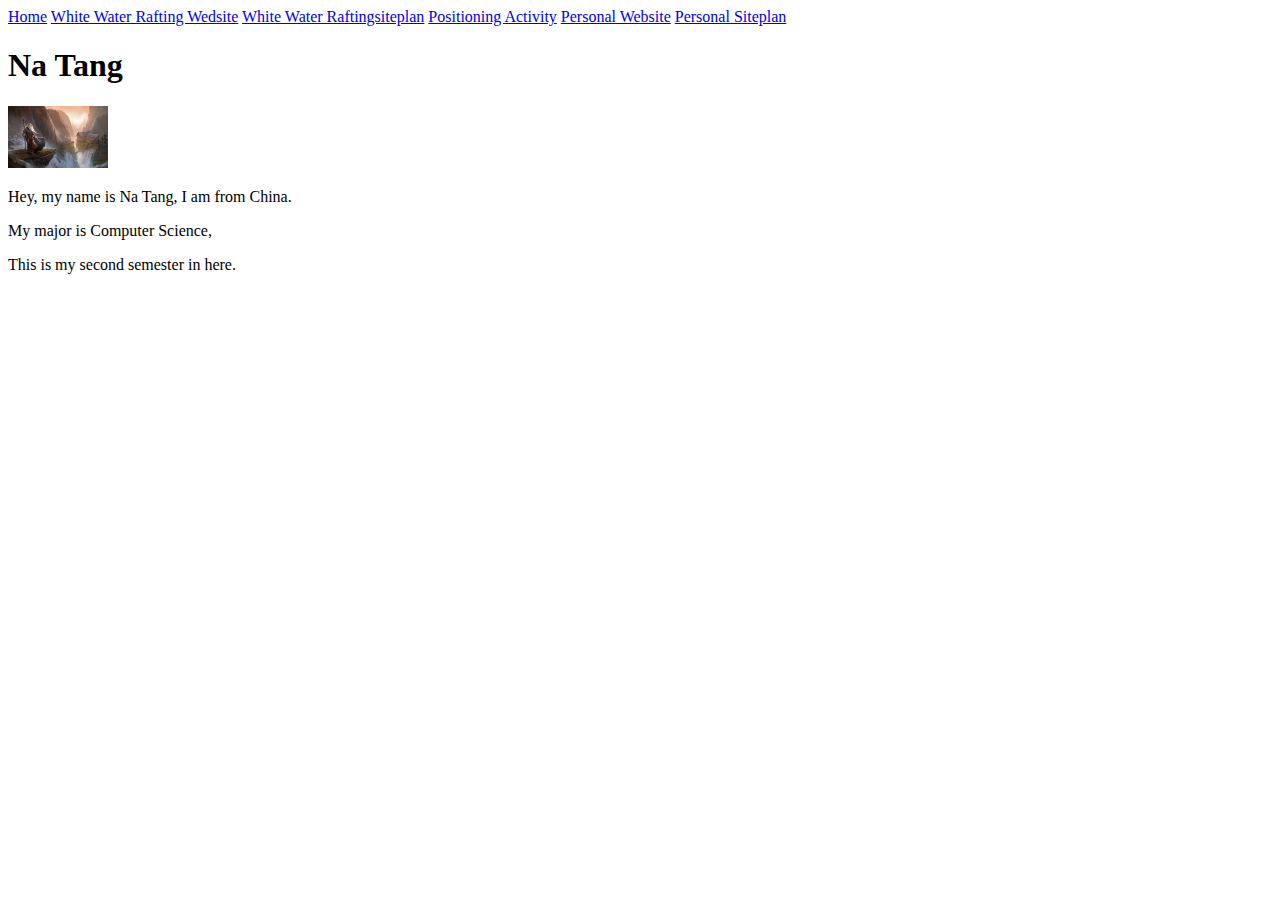
<file: week1/styles/index.html>
<!--all html documents must start with a declaration-->
<!--the declaration is NOT case sensitive-->
<!DOCTYPE html> <!-- this mean this html5 declaration-->

<html lang="en">
<head>
    <!-- <meta>tag defines metadata an html document.-->
    <!-- <mata>tag always go inside the <head> element-->
    <meta charset="UTF-8">
    <meta http-equiv="X-UA-Compatible" content="'IE=edge">
    <meta name="viewport" content="width=device-width, initial-scale=1.0">
    <title> WDD130</title>
  
</head>
<body>
    <header>
        <nav>
            <!--the <a> tag defines a hyperlink-->
            <!-- href attribute indicates the link destination-->  
            <!--by default, links will appear as follows in all browsers-->
            <!--unvisited link is blue-->
            <!--visited link is purple-->
            <!--active link is red-->
            <!--if the <a>tag has no href attribute,it is only a placeholder for a hyperlink-->
            <!-- href equal the URL-->
            <a href="wwr/index.html">Home</a>
            <!--
                
            -->
            <a href="wwr/index.html">White Water Rafting Wedsite</a>
            <a href="wwr/site-plan-rafting.html">White Water Raftingsiteplan</a>
            <a href="positioning.html">Positioning Activity</a>
            <a href="#">Personal Website</a>
            <a href="#">Personal Siteplan</a>
        </nav>
        <main>
            <h1>Na Tang</h1>
            <img src="gandalf-the-lord-of-the-rings-wallpaper-preview.jpg" alt="Image of me" width="100"> 
            <p>Hey, my name is Na Tang, I am from China.</p>
            <P>My major is Computer Science,</P> 
            <P>This is my second semester in here. </p>
        </main>
    </header>
</body>
</html>
</file>
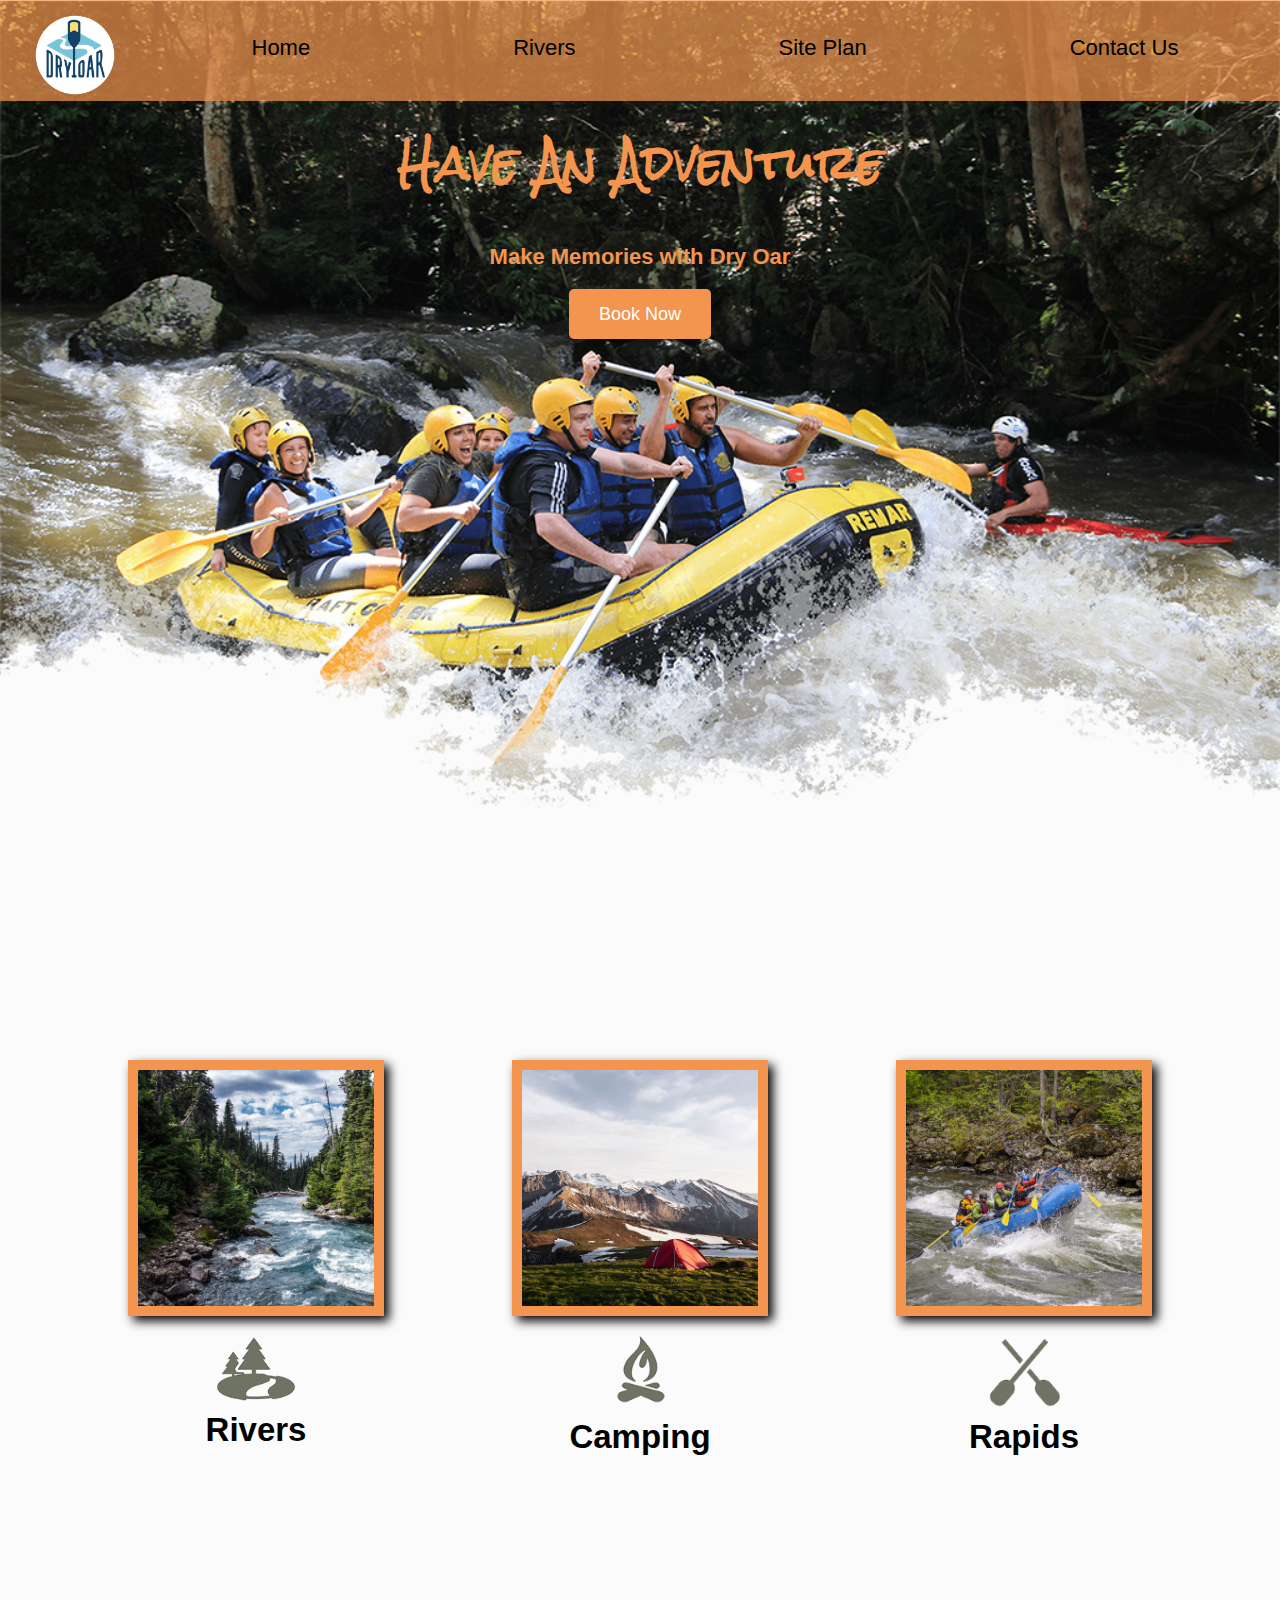
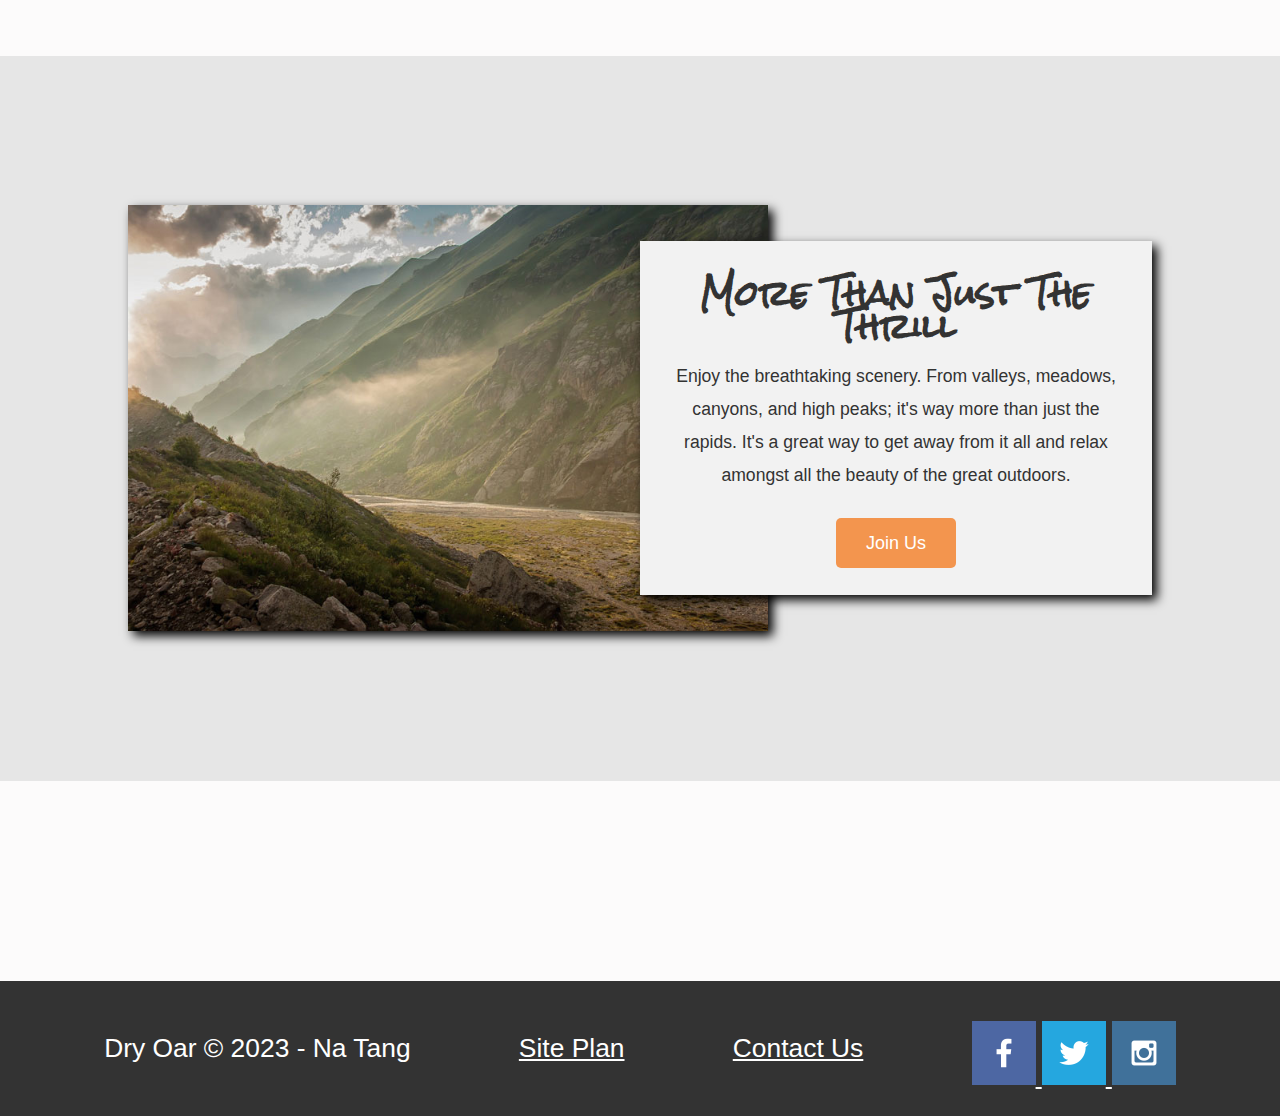
<file: week2/wwr/index.html>
<!DOCTYPE html>
<html lang="en">
<head>
    <meta charset="UTF-8">
    <meta http-equiv="X-UA-Compatible" content="IE=edge">
    <meta name="viewport" content="width=device-width, initial-scale=1.0">
    <title>Whitewater Rafting Vacations | Dry Oar Boating | Home</title>
    <link rel="stylesheet" href="styles/style.css">
</head>
<body>
    <div id="content">
    <header>
        <a id="logo_link" href="index.html">
            <img class="logo" src="images/logo.png" alt="Dry Oar Logo">
        </a>
        <nav>
            <a href="index.html">Home</a>
            <a href="rivers.html">Rivers</a>
            <a href="site-plan-rafting.html">Site Plan</a>
            <a href="contactus.html">Contact Us</a>
        </nav>
    </header>
    <div id="hero">
        <div id="hero-box">
            <img id="hero-img" src="images/hero.png" alt="People enjoying white water rafting">
        </div>
        <section id="hero-msg">
            <h1 class="home-title">Have An Adventure</h1>
            <h4>Make Memories with Dry Oar </h4>
            <div class='button-box'>
                <a class='book' href="contactus.html">Book Now</a>
            </div>
        </section>
    </div>
    <main class="home-grid">
        <section class="rivers-card">
            <img class="card-img" src="images/rivers.jpg" alt="river in forest">
            <img class="icon" src="images/river_icon.png" alt="river icon">
            <h2>Rivers</h2>
        </section>
        <section class="camping-card">
            <img class="card-img" src="images/camping.jpg" alt="tent in mountains">
            <img class="icon" src="images/fire_icon.png" alt="fire icon">
            <h2>Camping</h2>
        </section>
        <!--<section class="others-card">
            <img class="card-img" src="images/images.jpeg" alt="Rafting">
            <img class="icon" src="images/fire_icon.png" alt="fire icon">
            <h2>Rafting</h2>
        </section>!-->
        <section class="rapids-card">
            <img class="card-img" src="images/rapids.jpg" alt="rafting boat">
            <img class="icon" src="images/oars.png" alt="oars icon">
            <h2>Rapids</h2>
        </section>
        <div id="background"></div>
        <img class="mountains" src="images/mountains.jpg" alt="Misty mountains">
        <section class="msg">
            <h2>More Than Just The Thrill</h2>
            <p>Enjoy the breathtaking scenery. From valleys, meadows, canyons, and high peaks; it's way more than just the rapids. It's a great way to get away from it all and relax amongst all the beauty of the great outdoors. </p>
            <a class='join' href="rivers.html">Join Us</a>
        </section>
    </main>
    <footer>
        <p>Dry Oar &copy; 2023 - Na Tang</p>
        <p><a href="site-plan-rafting.html">Site Plan</a></p>
        <p><a href="contactus.html">Contact Us</a></p>
        <div class="social">
            <a href="https://facebook.com" target="_blank">
                <img src="images/facebook.png" alt="fb icon">
            </a>
            <a href="https://twitter.com" target="_blank">
                <img src="images/twitter.png" alt="twitter icon">
            </a>
            <a href="https://instagram.com" target="_blank">
                <img src="images/instagram.png" alt="instagram icon">
            </a>
        </div>
    </footer>
</div>
</body>
</html>
</file>
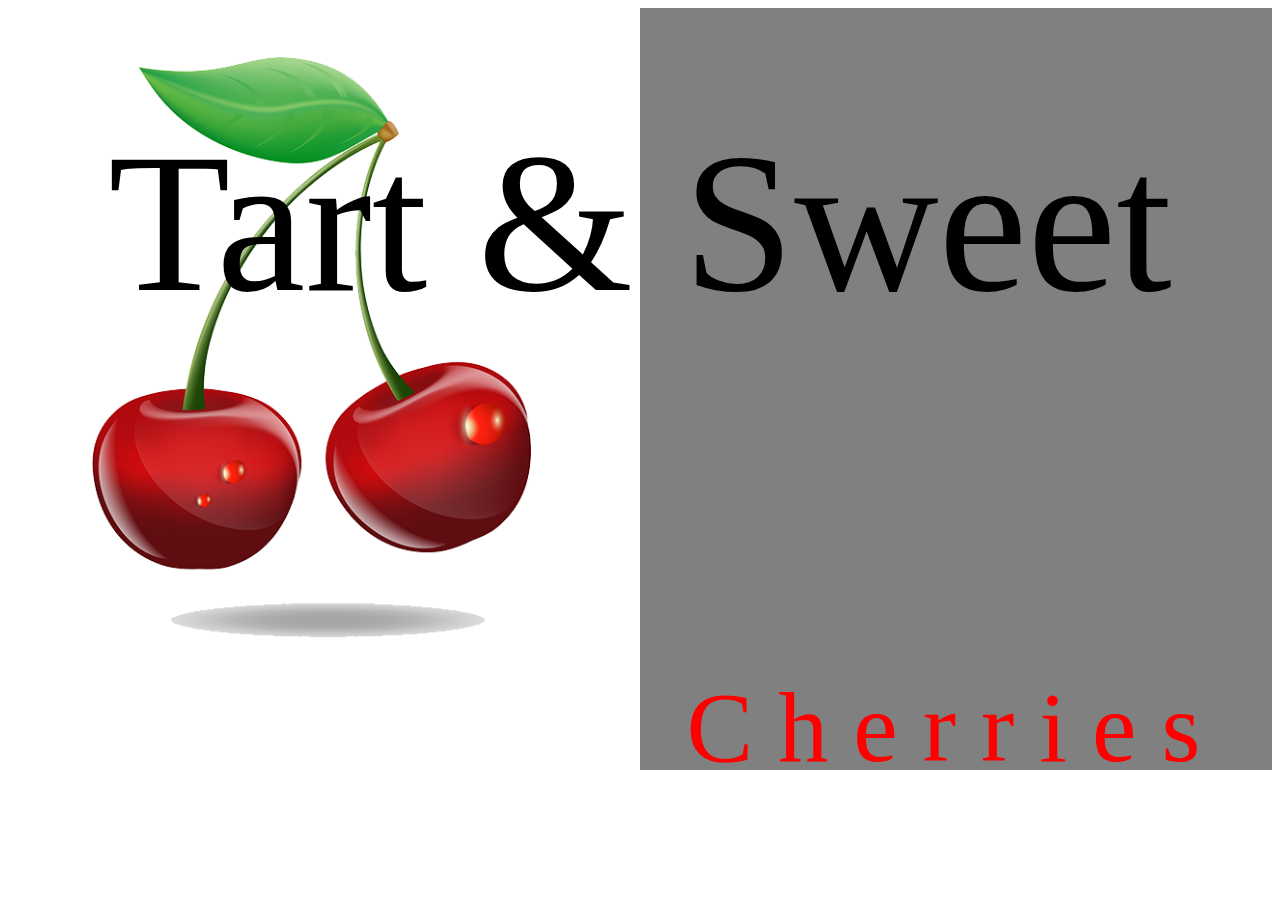
<file: W06 - Challenge/gird.html>
<!DOCTYPE html>
<html>
<head>
<meta charset="utf-8">
<title>w06</title>
<style>
.grid-container {
  display:grid;
  grid-template-columns: 1fr 1fr ;
 
  background-color: white;
}
.text {
  grid-column-start: 1;
  grid-column-end: 3;
  grid-row: 1/3;
  font-size: 200px;
  z-index: 1;
  justify-self: center;
  padding-top: 100px;
  display: flex;
  
}
.cherries {
  grid-column-start: 2;
  grid-column-end: 3;
  grid-row-start: 2;
  grid-row-end: 3;
  font-size: 100px;
  color: red;
  justify-content: center;
 align-self: center;
  z-index: 1;
height: 100px;
width: 100%;
display: flex;
letter-spacing: 25px;
}
.shade{
  grid-column: 2/3;
  grid-row:1/3;
  background-color: grey;

}


img {
  grid-column-start: 1;
  grid-column-end: 2;
  grid-row-start: 1;
  grid-row-end: 2;
  max-width: 100%;
  max-height: 100%;
  z-index: 0;
}
</style>
</head>
<body>
<div class="grid-container">
  <div class="cherries">Cherries</div>
  <img src="w06_cherries.png" alt="Image">
  <div class="text">Tart & Sweet</div>
  <div class="shade"></div>
</div>
</body>
</html>
</file>
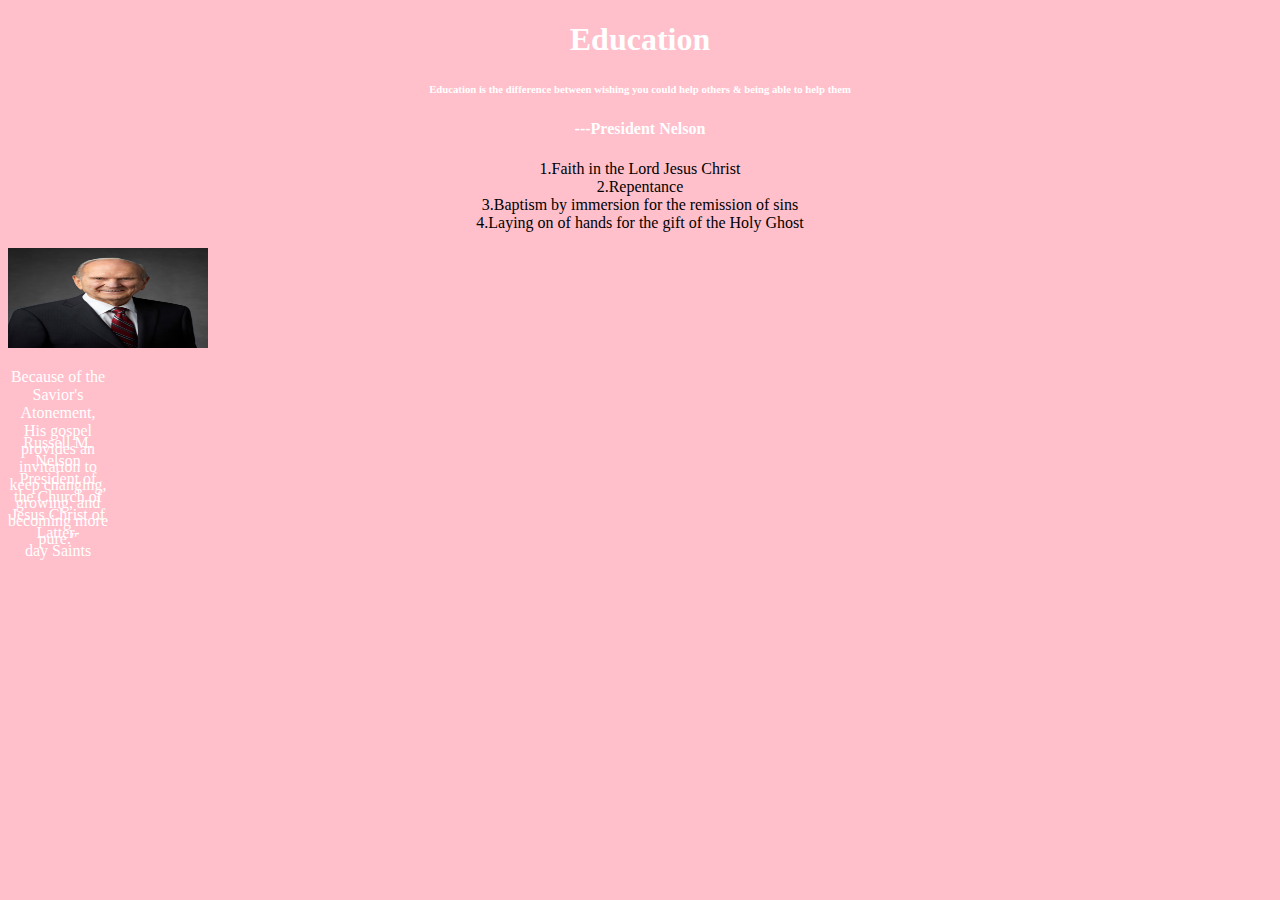
<file: W4Challenge/w4Challenge.html>
<!DOCTYPE html>
<html>
<head>
<title>w4</title>
<style>
    body{
        background-color:pink ;

    }
    h1{
        text-align: center;
        color: white;

    }
    h1:hover{
        color: black;
    }
    h6{
        color: white;
        text-align: center;
    }
    h4{
        text-align: center;
        color: white;
    }
    p{
        text-align: center;
    }
    img{
        width:200px;
        height:100px;
        align-self: center;
    }
    div p{
        width:100px;
        height:50px;
        color: white;
        text-align: center;
    }
</style>
</head>
<body>

<h1>Education</h1>
<h6>Education is the difference between wishing you could help others & being able to help them</h6>
<h4>---President Nelson</h4>
<p>1.Faith in the Lord Jesus Christ<br/>

    2.Repentance<br/>
    
    3.Baptism by immersion for the remission of sins<br/>
    
    4.Laying on of hands for the gift of the Holy Ghost</p>
    <img src="russell_nelson_official_portrait_2018.jpeg" alt="President Nelson">
    <div>
        <p>Because of the Savior's Atonement, His gospel provides an invitation to keep changing, growing, and becoming more pure."</p>
    </div>
    <div>
        <p>
            Russell M. Nelson<br/>

President of the Church of Jesus Christ of Latter-<br/>day Saints
        </p>
    </div>

</body>
</html>
</file>
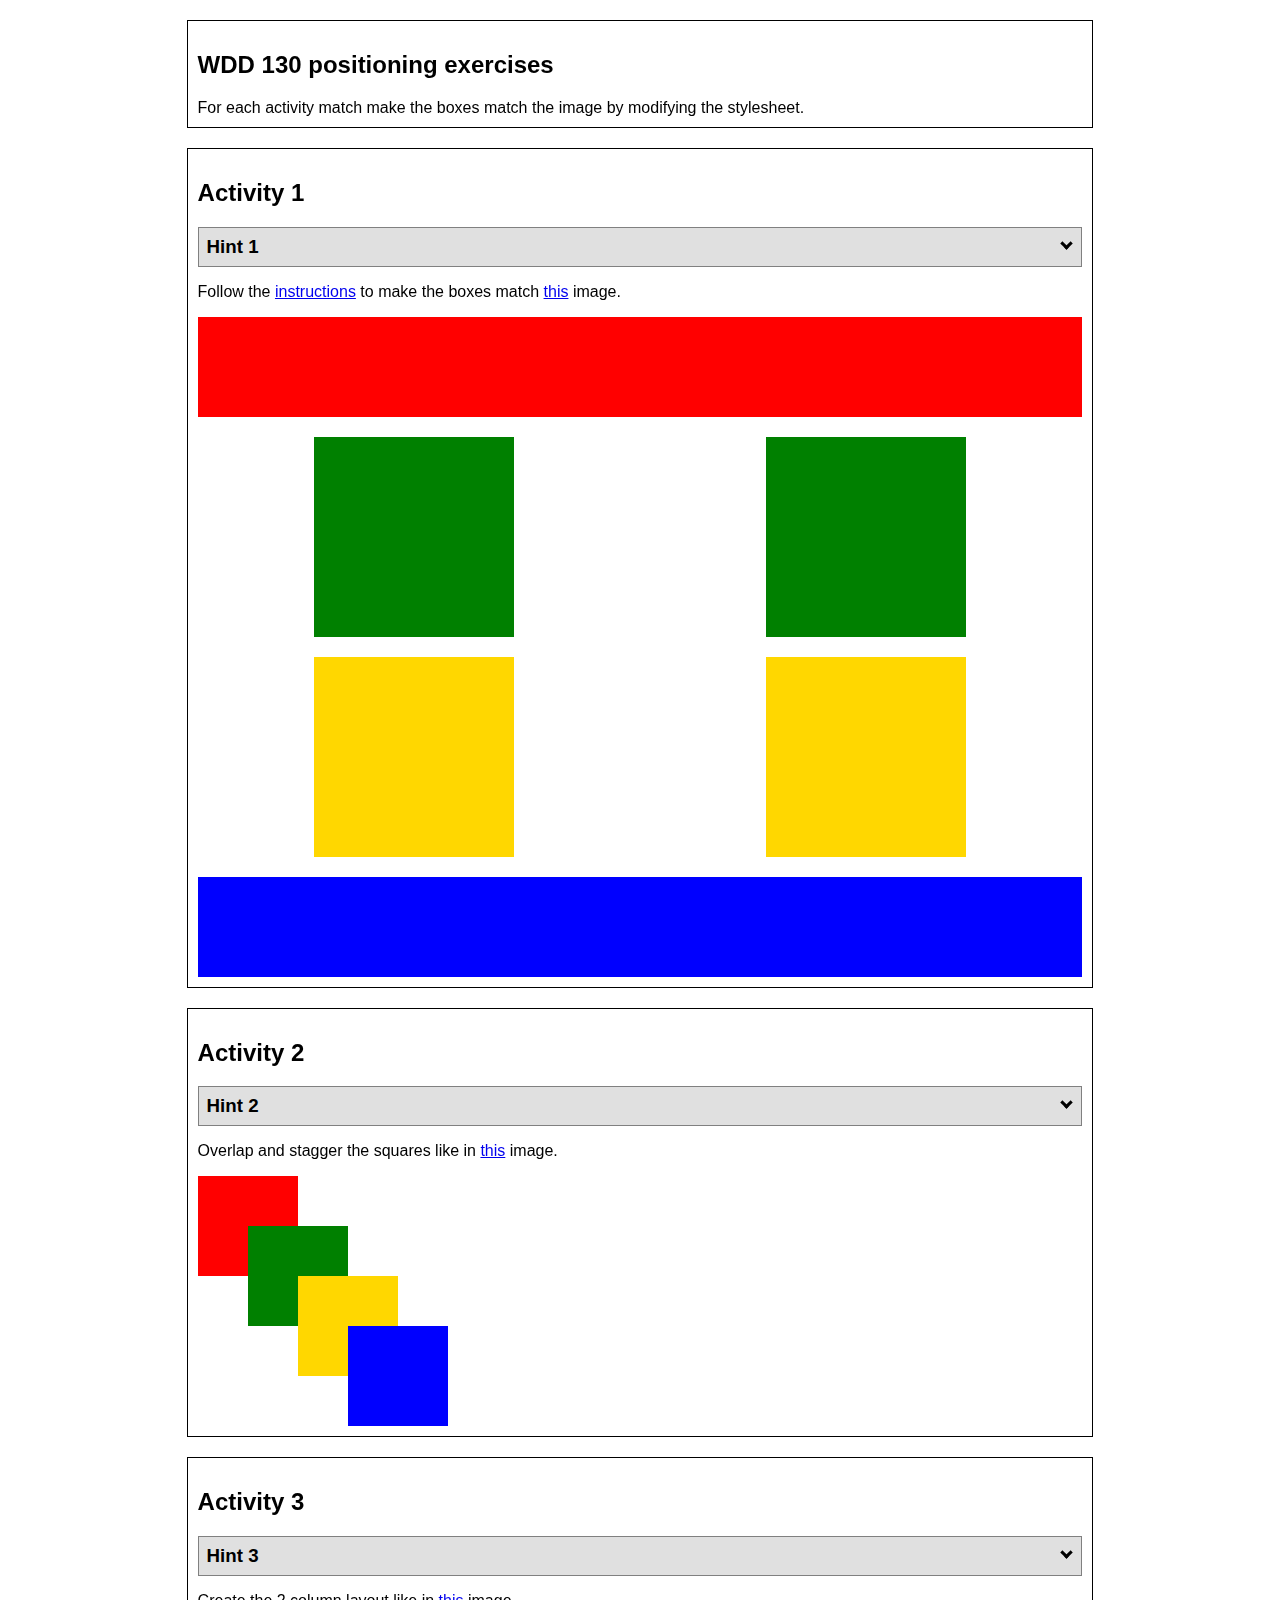
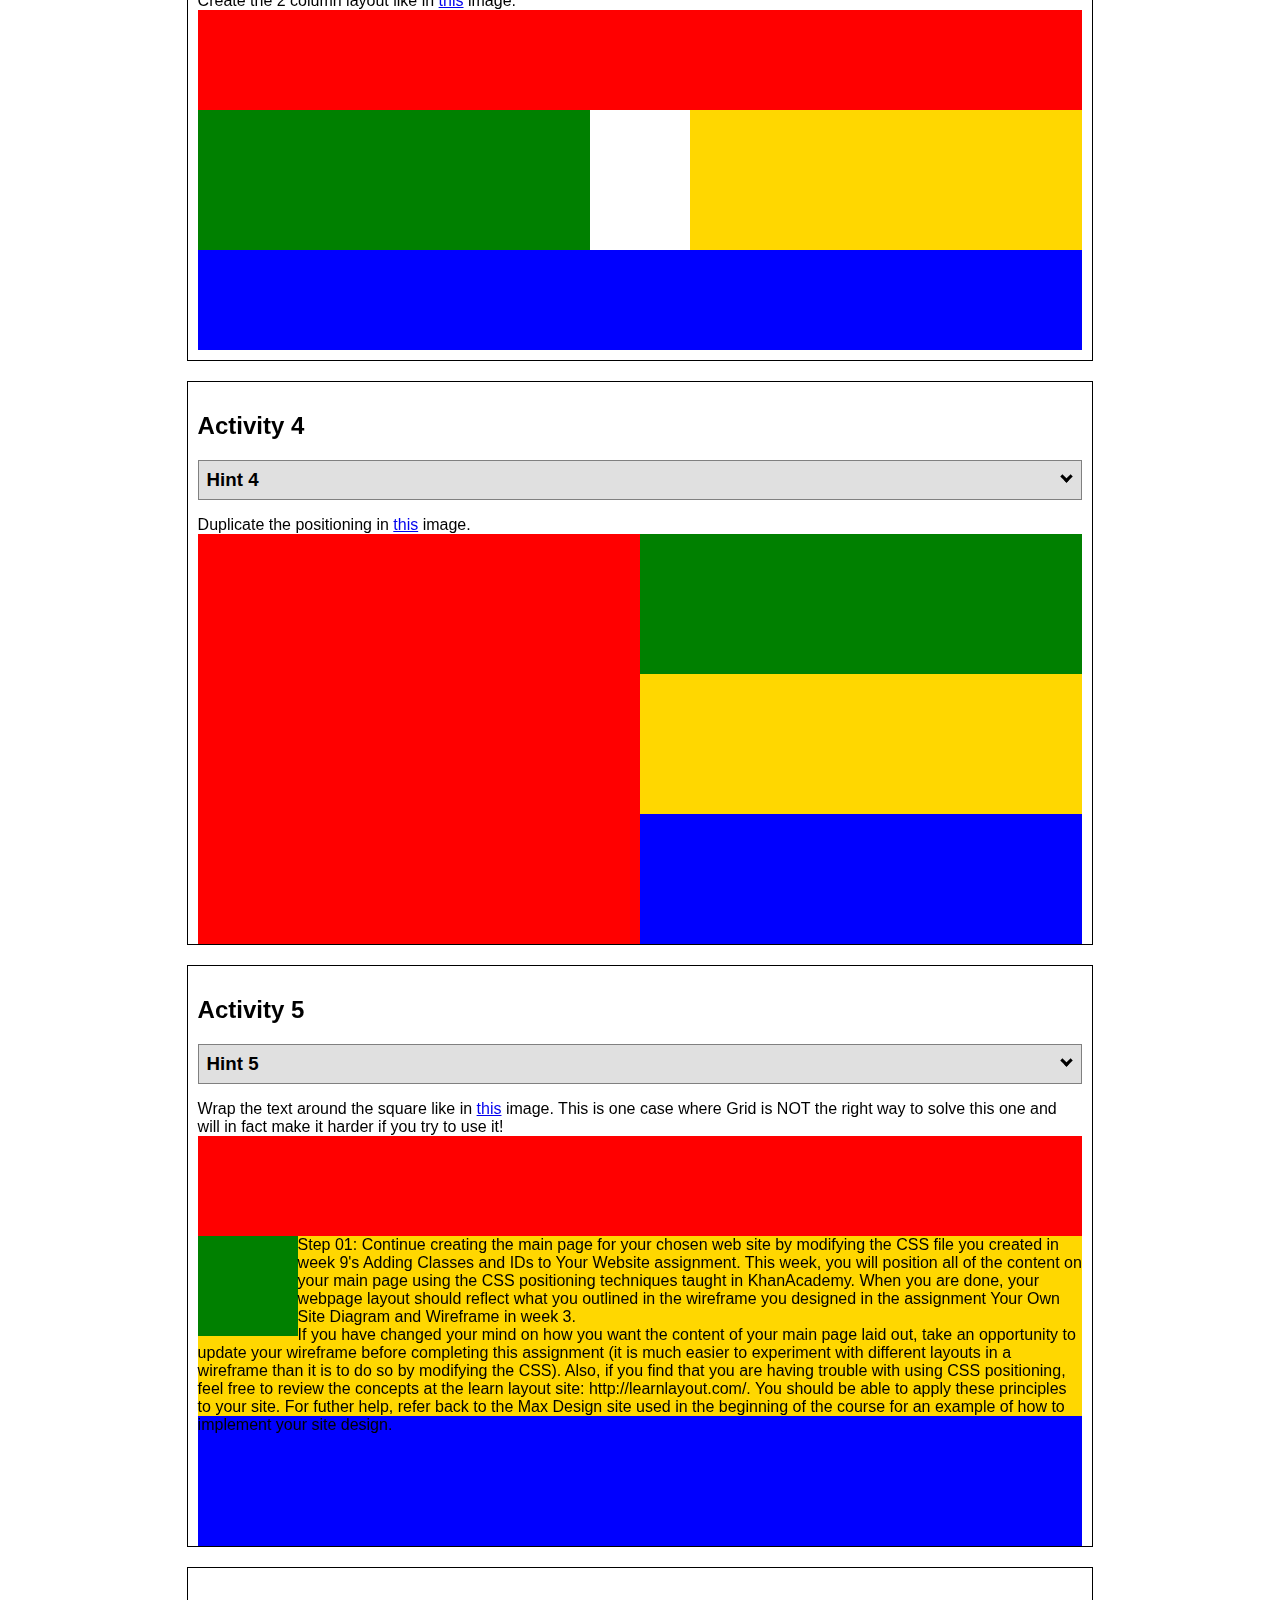
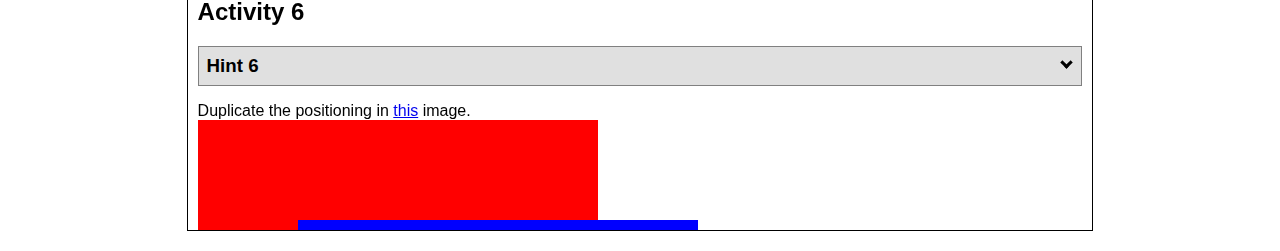
<file: positioning/positioning/positioning.html>
<!DOCTYPE html>
<html lang="en">
  <head>
    <!-- HTML - Name: positioning.html -->
    <title>Positioning Activity</title>
    <link rel="stylesheet" type="text/css" href="positionstyles.css" />
  </head>
  <body>
    <div class="activity">
      <h2>WDD 130 positioning exercises</h2>
      For each activity match make the boxes match the image by modifying the stylesheet.</div>
    <div class="activity">
      <h2>Activity 1</h2>
      <section class="hint"><input type="checkbox" ><i></i> <h3>Hint 1</h3><div><p>Check out the <a href="https://byui-wdd.github.io/wdd130/activities/w06-css-positioning.html" target="_blank">activity instructions</a> in Ilearn!</p></div></section>
      <p>Follow the <a href="https://byui-wdd.github.io/wdd130/activities/w06-css-positioning.html" target="_blank">instructions</a> to make the boxes match  <a href="https://byui-wdd.github.io/wdd130/images/example1.png" target="_blank">this</a> image.</p>
      <div class="content1" >
        <div class="red1" ></div>
        <div class="green1" ></div>
        <div class="green1" ></div>
        <div class="yellow1"></div>
        <div class="yellow1"></div>
        <div class="blue1"></div>
      </div>
    </div>
    <div class="activity">
      <h2>Activity 2</h2>
      <section class="hint"><input type="checkbox" > <h3>Hint 2</h3><i></i><div>
      <ul>
      <li>grid-template-columns: 50px 50px 50px 50px 50px </li></ul></div></section>
      <p>Overlap and stagger the squares like in <a href="https://byui-wdd.github.io/wdd130/images/example2.png" target="_blank">this</a> image.</p>
      <div class="content2" >
        <div class="red2" ></div>
        <div class="green2" ></div>
        <div class="yellow2"></div>
        <div class="blue2"></div>
      </div>
    </div>
    <div class="activity">
      <h2>Activity 3</h2>
      <section class="hint"><input type="checkbox" > <h3>Hint 3</h3><i></i><div><p>This one is going to be best solved with CSS Grid. Remember to make the boxes the right width first...then start moving them around. </p><h4>Properties used:</h4><ul><li>display:grid;</li><li>grid-template-columns:</li><li>grid-column-gap:</li>
        <li>grid-column:</li>  </ul></div></section>
      Create the 2 column layout like in <a href="https://byui-wdd.github.io/wdd130/images/example3.png" target="_blank">this</a>  image.
      <div class="content3" >
        <div class="red3" ></div>
        <div class="green3" ></div>
        <div class="yellow3"></div>
        <div class="blue3"></div>
      </div>
    </div>
    <div class="activity">
      <h2>Activity 4</h2>
      <section class="hint"><input type="checkbox" > <h3>Hint 4</h3><i></i><div><p>For the others we have been primarily concerned with width. For this one you will need to adjust height as well. </p><h4>Properties used:</h4><ul><li>display:grid;</li><li>grid-template-columns:</li><li>grid-row:</li></ul></div></section>
      Duplicate the positioning in <a href="https://byui-wdd.github.io/wdd130/images/example4.png" target="_blank">this</a> image. 
      <div class="content4" >
        <div class="red4" ></div>
        <div class="green4" ></div>
        <div class="yellow4"></div>
        <div class="blue4"></div>
      </div>
    </div>

    <div class="activity">
      <h2>Activity 5</h2>
      <section class="hint"><input type="checkbox" > <h3>Hint 5</h3><i></i><div><p>Grid is <strong>not</strong> the right way to do this.  In fact there is only one way to really do that...and that is with float. Remember that we float the thing we want the text to wrap around.  Also remember to start by making all the shapes the right size and shape.</p><h4>Properties used:</h4><ul><li>float: left;</li></ul></div></section>
      Wrap the text around the square like in <a href="https://byui-wdd.github.io/wdd130/images/example5.png" target="_blank">this</a> image. This is one case where Grid is NOT the right way to solve this one and will in fact make it harder if you try to use it!
      <div class="content5" >
        <div class="red5" ></div>
        <div class="green5" ></div>
        <div class="yellow5">Step 01: Continue creating the main page for your chosen web site by modifying the CSS file you created in week 9's Adding Classes and IDs to Your Website assignment. This week, you will position all of the content on your main page using the CSS positioning techniques taught in KhanAcademy. When you are done, your webpage layout should reflect what you outlined in the wireframe you designed in the assignment Your Own Site Diagram and Wireframe in week 3. <br />
          If you have changed your mind on how you want the content of your main page laid out, take an opportunity to update your wireframe before completing this assignment (it is much easier to experiment with different layouts in a wireframe than it is to do so by modifying the CSS). Also, if you find that you are having trouble with using CSS positioning, feel free to review the concepts at the learn layout site: http://learnlayout.com/. You should be able to apply these principles to your site. For futher help, refer back to the Max Design site used in the beginning of the course for an example of how to implement your site design.</div>
        <div class="blue5"></div>
      </div>
    </div>
    <div class="activity">
      <h2>Activity 6</h2>
      <section class="hint"><input type="checkbox" > <h3>Hint 6</h3><i></i><div><p>This one is all about visualizing the grid behind the layout. If you are having a hard time doing that first: all the sizes are even multiples of 100, and second here is another example with the lines drawn: <a href="https://byui-wdd.github.io/wdd130/images/example6-hint.png" target="_blank">example 6 with lines</a>. For this one you will find it easiest if you use px for the column width. You can also use <kbd>z-index</kbd> to control the element layering.    </p><h4>Properties used:</h4><ul><li>display:grid;</li><li>grid-template-columns:</li><li>grid-column:</li><li>grid-row:</li><li><a href="https://www.w3schools.com/cssref/pr_pos_z-index.asp" target="_blank">z-index:</a></li></ul></div></section>
      Duplicate the positioning in <a href="https://byui-wdd.github.io/wdd130/images/example6.png" target="_blank">this</a> image.
      <div class="content6" >
        <div class="red6" ></div>
        <div class="green6" ></div>
        <div class="yellow6"></div>
        <div class="blue6"></div>
      </div>
    </div>
  </body>
</html>
</file>
<file: week2/wwr/styles/style.css>
@import url('https://fonts.googleapis.com/css?family=Roboto:400,700');
@import url('https://fonts.googleapis.com/css?family=Rock+Salt');

body {
  font-family: 'Roboto', Arial, sans-serif;
  
}

.home-title,
.msg h2 {
  font-family: 'Rock Salt', cursive;
  
}

  #content {
    max-width: 1600px;
    margin: 0 auto;

  }
  #logo_link {
    padding-top: 5px;
    justify-self: center;
    align-self: center;
  }
  nav a {
    text-align: center;
    color: black;
    text-decoration: none;
    padding: 35px;
  }
  
  #hero-msg h1,
  #hero-msg h4 {
    text-align: center;
  }
  
  .button-box {
    text-align: center;
  }
  
  main section {
    text-align: center;
  }
  #background {
    height: 725px;
    background-color: #E6E6E6;
    grid-column: 1/11;
    grid-row: 4/9;
  }
  body {
    background-color: #99564f;
  }
  header {
    background-color: rgba(243, 149, 78, 0.7);
  }
  nav a:hover {
    background-color: #657C8A;
    color: #FFFFFF;
  }
  .home-title {
    color: #FFFFFF;
    font-family: 'Rock Salt', 'Bradley Hand', sans-serif;
    font-size: 2em;
    margin-top: 10px;
  }
  h4 {
    color: #F3954E;
  }  
  .book, .join {
    background-color: #F3954E;
    color: #FFFFFF;
    text-decoration: none;
    font-size: 18px;
    padding: 15px 30px;
    margin-top: 50px;
    border-radius: 5px;
  }
  .book:hover, .join:hover {
    background-color: #49586B;
    color: #FFFFFF;
    padding: 15px 30px;
  }
  .msg {
    background-color: #F2F2F2;
    line-height: 1.5em;
    padding: 35px;
    grid-column: 6/10;
    grid-row: 6/7;
    box-shadow: 5px 5px 10px black;
}
  
  footer {
    background-color: #333333;
    color: #FFFFFF;
    padding: 25px 50px;
    margin-top: 200px;
    display: flex;
    justify-content: space-around;
    align-items:center;
  }
  .msg h2 {
    color: #333333;
  }
  .msg p {
    color: #333333;
    font-size: 0.8em;
    padding-bottom: 15px;
  }  
  footer a {
    color: #FFFFFF;
  }
  footer p {
    
    font-size: 1.2em;
  }
  footer a:hover {
    color: #F2F2F2;
  }
  footer p a:hover {
    text-decoration: underline;
  }
  .logo,
.icon {
  width: 80px;
  padding-top: 10px;
}

#hero-img {
  width: 100%;
}
body {
  background-color: #fcfbfb;
  font-family: Raleway, Arial, sans-serif;
  font-size: 22px;
  margin: 0;
  padding: 0;
}

h2 {
  margin: 0;
}
footer .social img {
  padding-top: 15px;
}
.rivers-card, .camping-card, .rapids-card, .others-card {
  margin: 200px 0;
}
.card-img {
  border: 10px solid #F3954E;
  width:100%;
  transition: transform 0.5s;
  box-shadow: 5px 5px 10px black;
}

main section img {
  box-sizing: border-box;
}
header {
  display: grid;
  grid-template-columns: 150px auto;
}
nav {
  display: flex;
  justify-content: space-around;
}
#hero{
  display: grid ;
  grid-template-columns: 1fr 3fr 1fr;
  margin-top:-100px;
}
#hero-box{
  grid-column:1/4;
  grid-row:1/3;
  z-index:-1;
}
#hero-msg{
  grid-column: 2/3;
  grid-row: 1/2;
  margin-top:100px;
}
#hero-msg h1{
  color: #F3954E;
}
.home-grid{
  display: grid;
  grid-template-columns: repeat(10, 1fr);
}
.mountains{
  width:100%;
  grid-column: 2/7;
  grid-row: 5/8;
  box-shadow: 5px 5px 10px black;
}
.rivers-card{
  grid-column: 2/4;
  grid-row: 2/3;
}
.camping-card{
  grid-column: 5/7;
  grid-row:2/3;
}
.rapids-card{
  grid-column: 8/10;
  grid-row: 2/3;
}
/*.others-card{
  grid-column: 11/13;
  grid-row: 2/3;
}*/
.card-img:hover{
  opacity:0.6;
  transform:scale(1.1);
}
@media screen and (max-width: 900px) {
  #hero, .home-grid {
      display: block;
      height: auto;
  }
  nav, footer {
      flex-direction: column;
  }
  nav a {
      display: block;
      padding: 15px;
  }
  #hero {
      margin-top: 0;
  }
  #hero-msg {
      margin-top: 0;
  }
  #hero-msg h4 {
      display: none;
  }
  .home-title {
      font-size: 25px;
      color: #6f7364;
  }
  .rivers-card, .camping-card, .rapids-card { 
      margin: 50px auto;
      width: 60%;
  }
  #background {
      display: none;
  }
  .mountains, .msg {
      width: 80%;
      display: block;
      margin: 0 auto;
  }
  footer {
      margin-top: 25px;
  }
}

/* rivers css style---------------------- */

.logo2{
  padding-top: 5px;
    justify-self: center;
    align-self: center;
    border-radius: 70px;
    width: 80px;
    
}

#hero-img2 {
  width: 100%;
  height: 100%;
}
.book{
  height: 50px;
}
#hero2{
  margin-top: 0;
  
    display: grid ;
    grid-template-columns: 1fr 3fr 1fr;
    margin-top:-100px;
}
#hero-msg2{
  margin-top: 0;
} 
  #hero-msg2 h1,
  #hero-msg2 h4 {
    text-align: center;
    color: #F3954E;
  }
  .button-box {
    text-align: center;
  }
  #hero-box2{
    grid-column:1/4;
    grid-row:1/3;
    z-index:-1;
  }
  #hero-msg2{
    grid-column: 2/3;
    grid-row: 1/2;
    margin-top:100px;
  }
  .rivers-grid{
    display: grid;
    grid-template-columns: repeat(2, 1fr);
  }
  .card-img2{
    grid-column: 1/2;
  }
 
  .camping-card2{
    grid-column: 1/2;
    grid-row:3/5;
  }
  .background2{
    display:grid;
    grid-template-columns: repeat(10, 1fr);
  }
  .water-card{
    grid-column: 2/4;
    grid-row: 2/3;;
  }
  .tree-card{
  grid-column: 5/7;
  grid-row:2/3;
  }
  .rapid-card{
    grid-column: 8/10;
  grid-row: 2/3;
  }
  .rivers-text{
    border: 2px solid black;
    grid-column: 2/3;
    width: 80%;
    height: 150px;
    margin-top: 100px;
    margin-right: 50px;
    font-family: 'Rock Salt', cursive;
  }
  .rivers-text p{
    font-size: 15px;
  }
  .rivers-card2{
    grid-column: 1/2;
    margin-top: 100px;
    margin-left: 50px;
    width: 500px;
    border: 1px solid black;
    box-shadow: 5px 5px 10px black ;
    transition: transform 0.5s;
    
  }
  .rivers-title{
    font-family: 'Rock Salt', cursive;
  }
  .rivers-card2:hover{
    opacity:0.6;
    transform: scale(1.1);
  }

  @media screen and (max-width: 900px) {
    #hero2, .rivers-grid {
        display: block;
        height: auto;
    }
    nav, footer {
        flex-direction: column;
    }
    nav a {
        display: block;
        padding: 15px;
    }
    #hero2 {
        margin-top: 0;
    }
    #hero-msg2 {
        margin-top: 0;
    }
    #hero-msg2 h4 {
        display: none;
    }
    .rivers-title {
        font-size: 25px;
        color: #6f7364;
    }
    .rivers-card2, .rivers-text { 
        margin: 50px auto;
        width: 60%;
    }
    #background {
        display: none;
    }
    .mountains, .msg {
        width: 80%;
        display: block;
        margin: 0 auto;
    }
    footer {
        margin-top: 25px;
    }
  }
</file>
<file: positioning/positioning/positionstyles.css>
/* CSS - Name: "positionstyles.css" */
/* Activity 1 styles */
.content1 {
  /* This is the parent of the activity 1 boxes. */
  display:grid;
  grid-template-columns: 1fr 1fr;
  justify-items: center;
  gap:20px;

}
.red1 { 
  width: 100%; 
  height: 100px; 
  background-color: red; 
  grid-column:1/3;
  align-self: center;


} 
.green1 {
  width: 200px; 
  height: 200px; 
  background-color: green; 
  

} 
.yellow1 {
  width: 200px; 
  height: 200px; 
  background-color: gold; 
} 
.blue1 {
  width: 100%; 
  height: 100px; 
  background-color: blue; 
  grid-column:1/3;
} 
/* Activity 2 styles */ 
.content2 {
  /* This is the parent of the activity 2 boxes. */
  display:grid;
  grid-template-columns: 50px 50px 50px 50px 50px;
 
}
.red2 {
  width: 100px; 
  height: 100px; 
  background-color: red; 
  
} 
.green2 { 
  width: 100px; 
  height: 100px; 
  background-color: green; 
  z-index: 1;
  margin-top: 50px;
  
} 
.yellow2 {
  width: 100px; 
  height: 100px; 
  background-color: gold; 
  margin-top: 100px;
  z-index: 2;
} 
.blue2 {
  width: 100px; 
  height: 100px; 
  background-color: blue; 
  margin-top: 150px;
  z-index: 3;
} 
/* Activity 3 styles */ 
.content3 {
  /* This is the parent of the activity 3 boxes. */
  display: grid;
  grid-template-columns: 1fr 1fr;
  column-gap:100px;
 
}
.red3 {
  width: 100%; 
  height: 100px; 
  background-color: red; 
  grid-column: 1/3;

} 
.green3 {
  width: 100%; 
  height: 140px; 
  background-color: green;
  grid-column: 1/2;
  
} 
.yellow3 {
  width: 100%; 
  height: 140px; 
  background-color: gold; 
  grid-column: 2/3;
  
} 
.blue3 {
  width: 100%;
  height: 100px; 
  background-color: blue;
  grid-column: 1/3; 
 
} 
/* Activity 4 styles */ 
.content4 {
  /* This is the parent of the activity 4 boxes. */
  height: 400px;
  display: grid;
  grid-template-columns:1fr 1fr ;
  
  
}
.red4 {
  width: 100%; 
  height: 100%; 
  background-color: red; 
  grid-column: 1/2;
  grid-row: 1/4;
  
} 
.green4 {
  width: 100%; 
  height: 140px; 
  background-color: green; 
  grid-column: 2/3;
 
} 
.yellow4 {
  width: 100%; 
  height: 140px; 
  background-color: gold; 
  grid-column: 2/3;
  
} 
.blue4 {
  width: 100%; 
  height: 140px; 
  background-color: blue; 
  grid-column: 2/3;

} 
/* Activity 5 styles */ 
.content5 {
  /* This is the parent of the activity 5 boxes. */
  height: 400px;
  
  
}
.red5 { 
  width: 100%; 
  height: 100px; 
  background-color: red; 


} 
.green5 { 
  width: 100px; 
  height: 100px; 
  background-color: green; 
  float:left ;
} 
.yellow5 {
  width: 100%; 
  height: 180px; 
  background-color: gold; 

} 
.blue5 {
  width: 100%; 
  height: 180px; 
  background-color: blue; 
} 
/* Activity 6 styles */ 
.content6 {
  /* This is the parent of the activity 6 boxes. */
  display: grid;
  grid-template-columns: 1fr 1fr 1fr 1fr 1fr 1fr;
  width: 100px;
  height: 100px;

}
.red6 {
  width: 400px; 
  height: 200px; 
  background-color: red; 
  grid-column: 1/5;
  grid-row: 1/3;
  z-index: -2;
} 
.green6 {
  width: 200px; 
  height: 200px; 
  background-color: green; 
  grid-column: 1/3;
  grid-row: 5/7;
  z-index: 1;
} 
.yellow6 {
  width: 200px; 
  height: 400px; 
  background-color: gold; 
  grid-column: 5/7;
  grid-row: 3/7;
  z-index: 1;
} 
.blue6 {
  width: 400px; 
  height: 400px; 
  background-color: blue;
  grid-column: 2/6;
  grid-row: 2/6;
  
} 


/* Do not make any changes below here */
.activity {
  width: 70%; 
  margin: 20px auto; 
  font-family: Arial, sans-serif; 
  border: 1px solid black; 
  padding: 10px; 
  clear:both; 
  overflow: auto;
} 

.hint {
  border: 1px solid grey;
  background: #e0e0e0;
  padding: .5em;
  position: relative;
  margin: 1em 0;
}
.hint h3 {
  margin: 0;
}
.hint:hover {
  background: #d0d0d0;
}
.hint > div {
  display: none;
}

.hint input[type=checkbox] {
  position: absolute;
  width: 100%;
  height: 100%;
  opacity: 0;
  z-index: 1;
  cursor: pointer;
}

.hint input[type=checkbox]:checked ~ div {
  display: block;
}

.hint i {
  position: absolute;
  transform: translate(-6px, 0);
  margin-top: 16px;
  right: 10px;
  top: -3px;
}
.hint i:before, .hint i:after {
  content: "";
  position: absolute;
  background-color: black;
  width: 3px;
  height: 9px;
}
.hint i:before {
  transform: translate(2px, 0) rotate(45deg);
}
.hint i:after {
  transform: translate(-2px, 0) rotate(-45deg);
}

.hint input[type=checkbox]:checked ~ i:before {
  transform: translate(-2px, 0) rotate(45deg);
}
.hint input[type=checkbox]:checked ~ i:after {
  transform: translate(2px, 0) rotate(-45deg);
}
.hint a {
  position: relative;
  z-index: 1;
}
</file>
